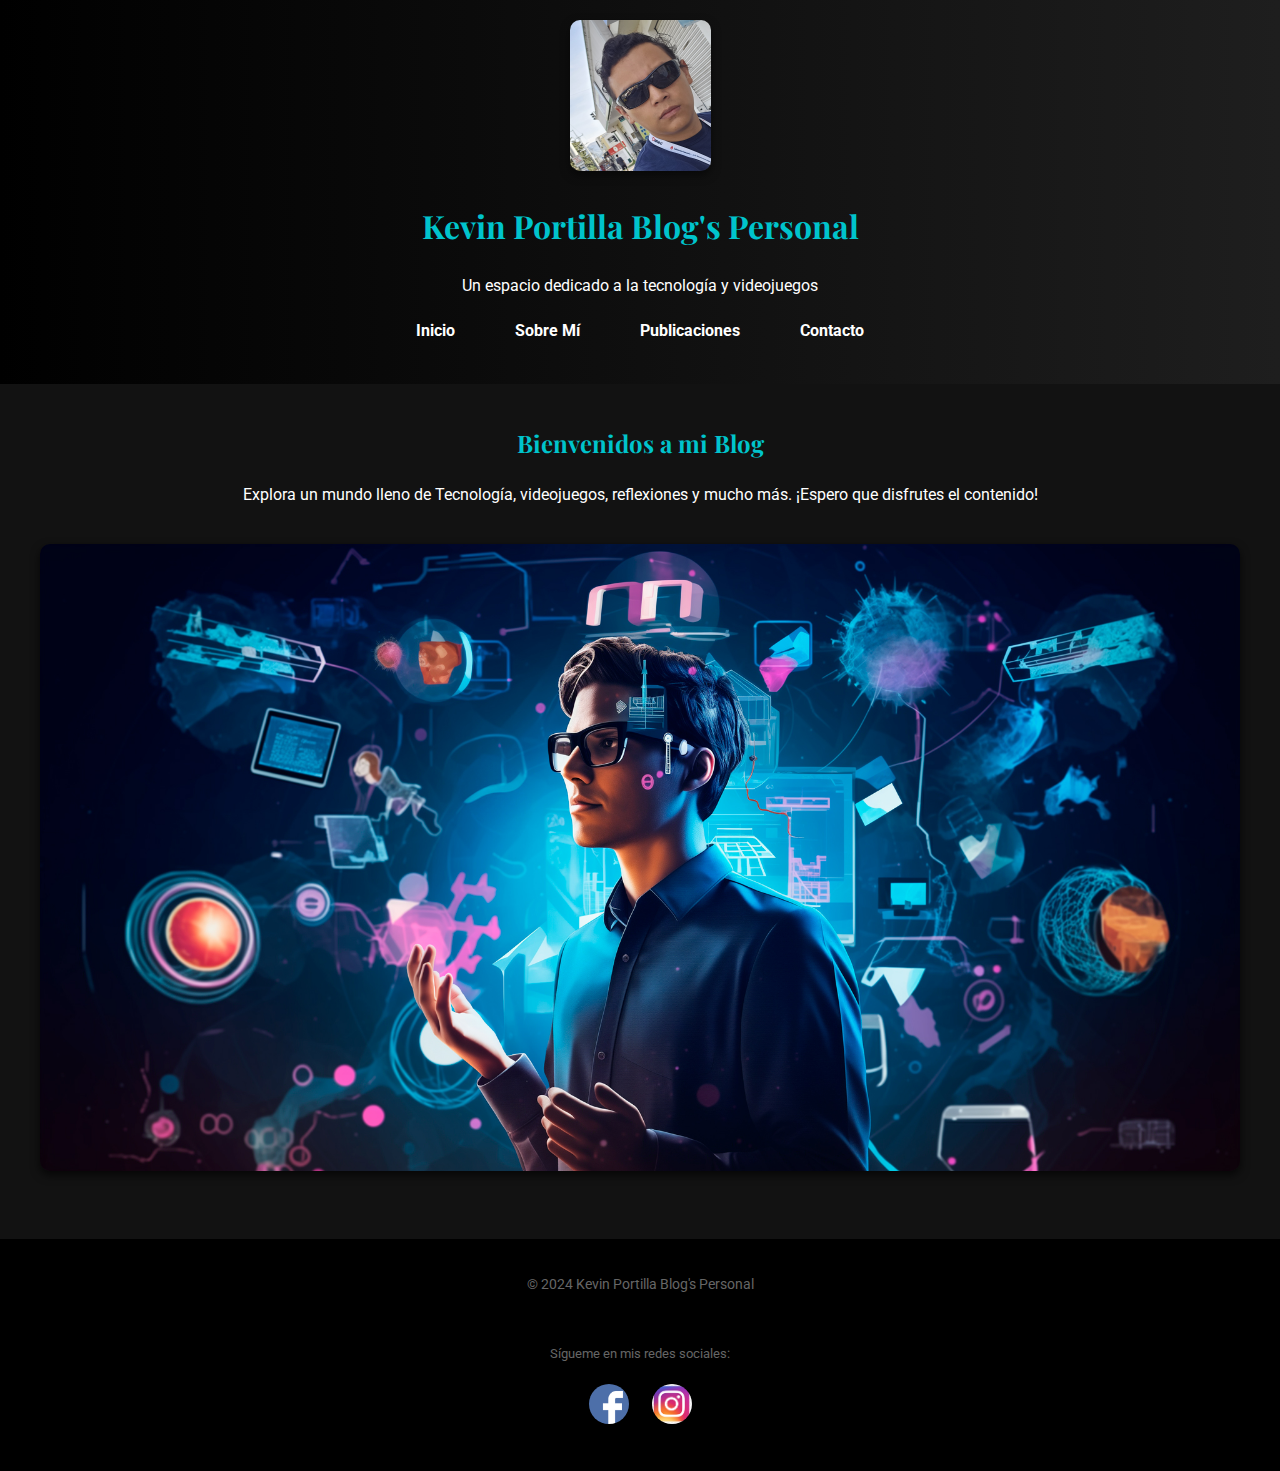
<file: index.html>
<!DOCTYPE html>
<html lang="es">
<head>
  <meta charset="UTF-8">
  <meta name="viewport" content="width=device-width, initial-scale=1.0">
  <title>Kevin Portilla Blog's Personal</title>
  <link rel="stylesheet" href="css/style.css">
  <link href="https://fonts.googleapis.com/css2?family=Roboto:wght@400;700&family=Playfair+Display:wght@700&display=swap" rel="stylesheet">
</head>
<body>
  <header>
  <div class="titulo-con-imagen">
    <img src="images/Kevin.png" alt="Logo del Blog">
    <h1>Kevin Portilla Blog's Personal</h1>
  </div>
  <p>Un espacio dedicado a la tecnología y videojuegos</p>
  <nav>
    <ul>
      <li><a href="index.html">Inicio</a></li>
      <li><a href="sobre_mi.html">Sobre Mí</a></li>
      <li><a href="publicaciones.html">Publicaciones</a></li>
      <li><a href="contacto.html">Contacto</a></li>
    </ul>
  </nav>
</header>

  <main>
    <section>
      <h2>Bienvenidos a mi Blog</h2>
      <p>Explora un mundo lleno de Tecnología, videojuegos, reflexiones y mucho más. ¡Espero que disfrutes el contenido!</p>
      <img src="images/Imagen_1.jpg" alt="Imagen de fondo del blog">
    </section>
  </main>

  <footer>
    <p>&copy; 2024 Kevin Portilla Blog's Personal</p>
    <footer>
  <p>Sígueme en mis redes sociales:</p>
  <div class="social-links">
    <a href="https://www.facebook.com/kportilla2?mibextid=ZbWKwL" target="_blank" class="social-icon">
      <img src="images/facebook-icon.png" alt="Facebook">
    </a>
        <a href="https://www.instagram.com/kportilla2?igsh=MW5oMTRqMTdjc296ag==" target="_blank" class="social-icon">
      <img src="images/instagram-icon.png" alt="Instagram">
    </a>
    
  </div>
</footer>
  </footer>
</body>
</html>
</file>
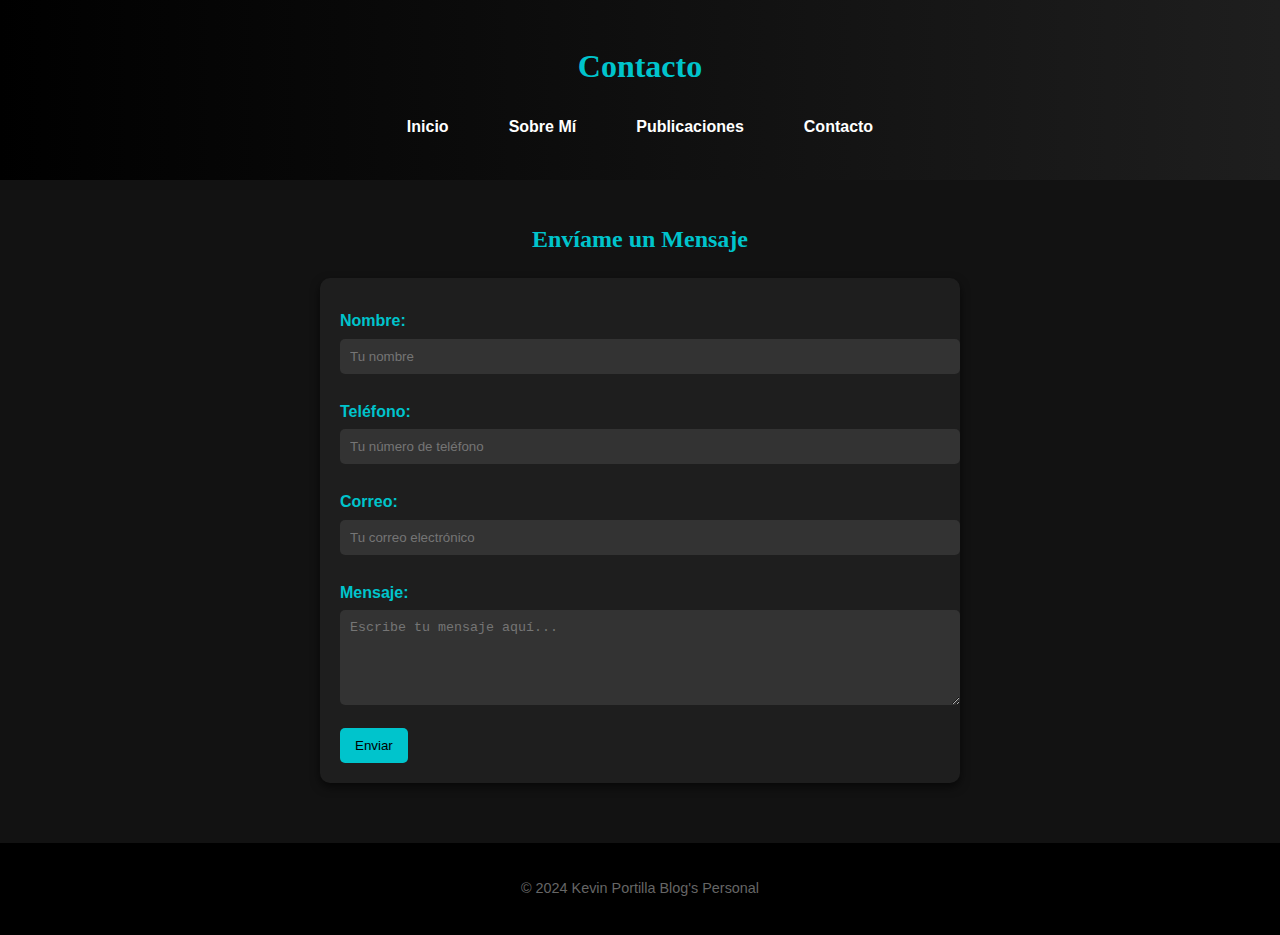
<file: contacto.html>
<!DOCTYPE html>
<html lang="es">
<head>
  <meta charset="UTF-8">
  <meta name="viewport" content="width=device-width, initial-scale=1.0">
  <title>Contacto</title>
  <link rel="stylesheet" href="css/style.css">
</head>
<body>
  <header>
    <h1>Contacto</h1>
    <nav>
      <ul>
        <li><a href="index.html">Inicio</a></li>
        <li><a href="sobre_mi.html">Sobre Mí</a></li>
        <li><a href="publicaciones.html">Publicaciones</a></li>
        <li><a href="contacto.html">Contacto</a></li>
      </ul>
    </nav>
  </header>

  <main>
    <section>
  <h2>Envíame un Mensaje</h2>
  <form onsubmit="return enviarCorreo();">
    <label for="nombre">Nombre:</label>
    <input type="text" id="nombre" name="nombre" placeholder="Tu nombre" required>

    <label for="telefono">Teléfono:</label>
    <input type="tel" id="telefono" name="telefono" placeholder="Tu número de teléfono" required>

    <label for="email">Correo:</label>
    <input type="email" id="email" name="email" placeholder="Tu correo electrónico" required>

    <label for="mensaje">Mensaje:</label>
    <textarea id="mensaje" name="mensaje" rows="5" placeholder="Escribe tu mensaje aquí..." required></textarea>

    <button type="submit">Enviar</button>
  </form>
</section>

<script>
  function enviarCorreo() {
    // Obtener los valores ingresados por el usuario
    const nombre = document.getElementById('nombre').value;
    const telefono = document.getElementById('telefono').value;
    const email = document.getElementById('email').value;
    const mensaje = document.getElementById('mensaje').value;

    // Crear el cuerpo del correo con la información detallada
    const asunto = "Contactarme necesito información";
    const cuerpo = `
      Nombre: ${nombre}
      Teléfono: ${telefono}
      Correo: ${email}
      Mensaje: ${mensaje}
    `;

    // Redirigir al cliente de correo con mailto
    window.location.href = `mailto:kaportilla@utpl.edu.ec?subject=${encodeURIComponent(asunto)}&body=${encodeURIComponent(cuerpo)}`;

    // Evitar el envío real del formulario
    return false;
  }
</script>

  </main>

  <footer>
    <p>&copy; 2024 Kevin Portilla Blog's Personal</p>
  </footer>
</body>
</html>
</file>
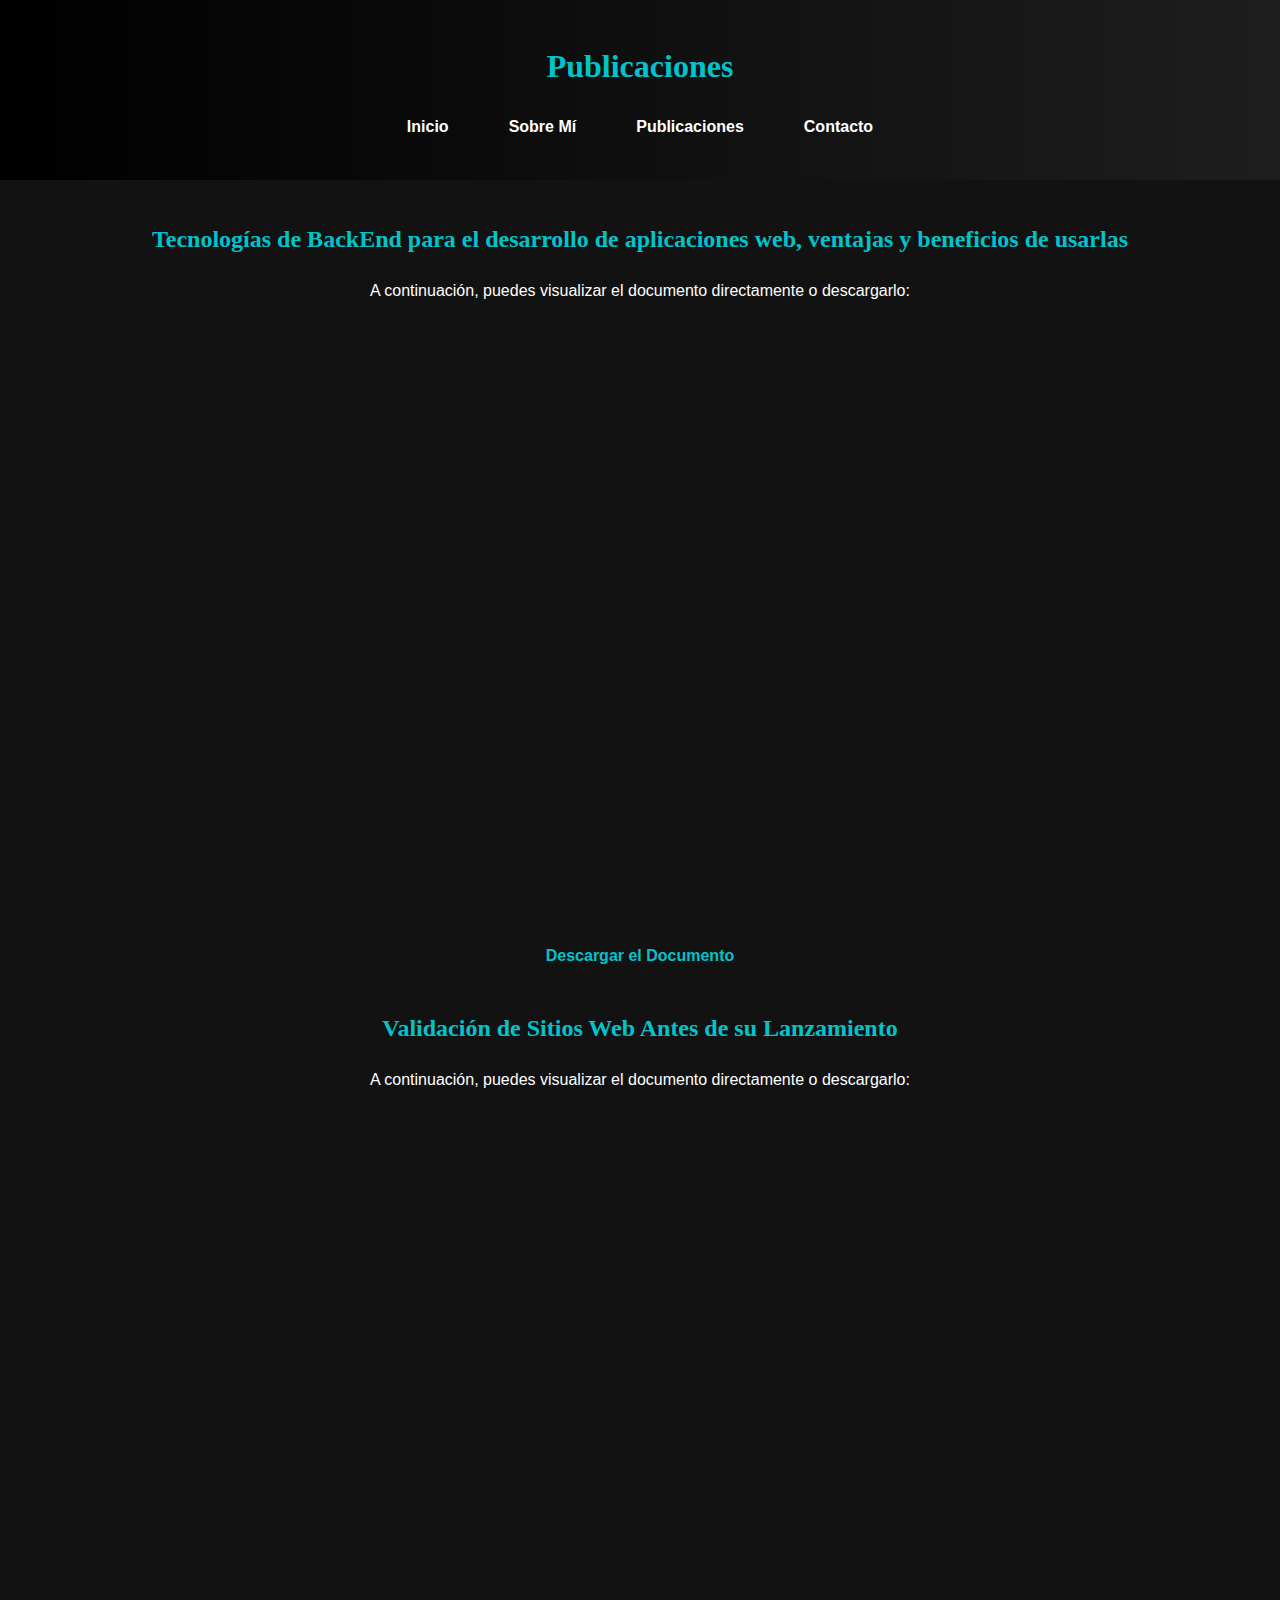
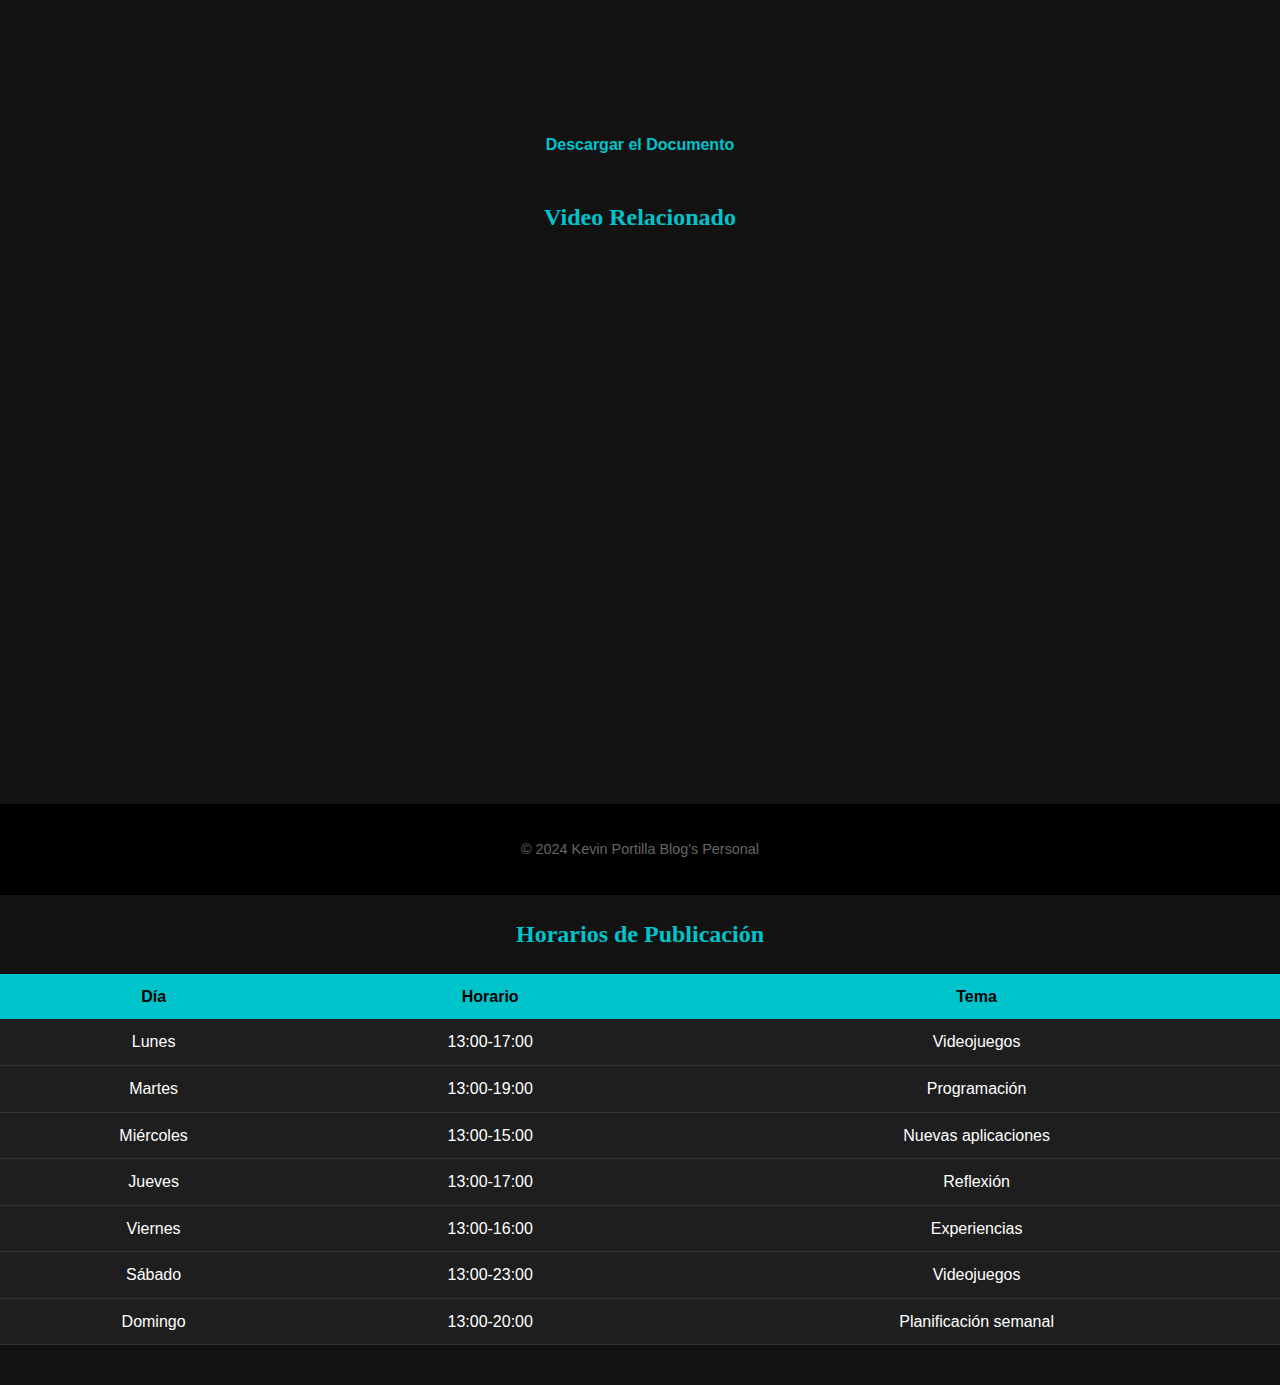
<file: publicaciones.html>
<!DOCTYPE html>
<html lang="es">
<head>
  <meta charset="UTF-8">
  <meta name="viewport" content="width=device-width, initial-scale=1.0">
  <title>Publicaciones</title>
  <link rel="stylesheet" href="css/style.css">
</head>
<body>
  <header>
    <h1>Publicaciones</h1>
    <nav>
      <ul>
        <li><a href="index.html">Inicio</a></li>
        <li><a href="sobre_mi.html">Sobre Mí</a></li>
        <li><a href="publicaciones.html">Publicaciones</a></li>
        <li><a href="contacto.html">Contacto</a></li>
      </ul>
    </nav>
  </header>

  <main>
    <section>
  <h2>Tecnologías de BackEnd para el desarrollo de aplicaciones web, ventajas y beneficios de usarlas</h2>
  <p>A continuación, puedes visualizar el documento directamente o descargarlo:</p>

  <!-- Visualizar el documento dentro de un iframe -->
  <div style="text-align: center;">
    <iframe src="documentos/trabajo.pdf" 
            width="100%" 
            height="600" 
            style="border: none; border-radius: 10px;">
    </iframe>
  </div>

  <!-- Enlace para descargar el documento -->
  <p style="text-align: center;">
    <a href="documentos/trabajo.pdf" download="Trabajo_de_Investigación.pdf" style="color: #00c4cc; text-decoration: none; font-weight: bold;">
      Descargar el Documento
    </a>
  </p>
</section>

    <section>
  <h2>Validación de Sitios Web Antes de su Lanzamiento</h2>
  <p>A continuación, puedes visualizar el documento directamente o descargarlo:</p>

  <!-- Visualizar el documento dentro de un iframe -->
  <div style="text-align: center;">
    <iframe src="documentos/[ACDB2-35%] Foro Validación de Sitios Web Antes de su Lanzamiento Kevin Portilla.pdf" 
            width="100%" 
            height="600" 
            style="border: none; border-radius: 10px;">
    </iframe>
  </div>

  <!-- Enlace para descargar el documento -->
  <p style="text-align: center;">
    <a href="documentos/[ACDB2-35%] Foro Validación de Sitios Web Antes de su Lanzamiento Kevin Portilla.pdf" download="[ACDB2-35%] Foro Validación de Sitios Web Antes de su Lanzamiento Kevin Portilla.pdf" style="color: #00c4cc; text-decoration: none; font-weight: bold;">
      Descargar el Documento
    </a>
  </p>
</section>


   <section>
  <h2>Video Relacionado</h2>
  <div style="text-align: center;">
    <iframe src="https://drive.google.com/file/d/16OQpT3TLONGWdCJ6MP7vwOSKB-tM6Gvh/preview" 
            width="640" 
            height="480" 
            allow="autoplay" 
            style="border: none; border-radius: 10px;">
    </iframe>
  </div>
</section>

  </main>

  <footer>
    <p>&copy; 2024 Kevin Portilla Blog's Personal</p>
  </footer>
</body>
</html>
<section>
  <h2>Horarios de Publicación</h2>
  <table>
    <thead>
      <tr>
        <th>Día</th>
        <th>Horario</th>
        <th>Tema</th>
      </tr>
    </thead>
    <tbody>
      <tr><td>Lunes</td><td>13:00-17:00</td><td>Videojuegos</td></tr>
      <tr><td>Martes</td><td>13:00-19:00</td><td>Programación</td></tr>
      <tr><td>Miércoles</td><td>13:00-15:00</td><td>Nuevas aplicaciones</td></tr>
      <tr><td>Jueves</td><td>13:00-17:00</td><td>Reflexión</td></tr>
      <tr><td>Viernes</td><td>13:00-16:00</td><td>Experiencias</td></tr>
      <tr><td>Sábado</td><td>13:00-23:00</td><td>Videojuegos</td></tr>
      <tr><td>Domingo</td><td>13:00-20:00</td><td>Planificación semanal</td></tr>
    </tbody>
  </table>
</section>
</file>
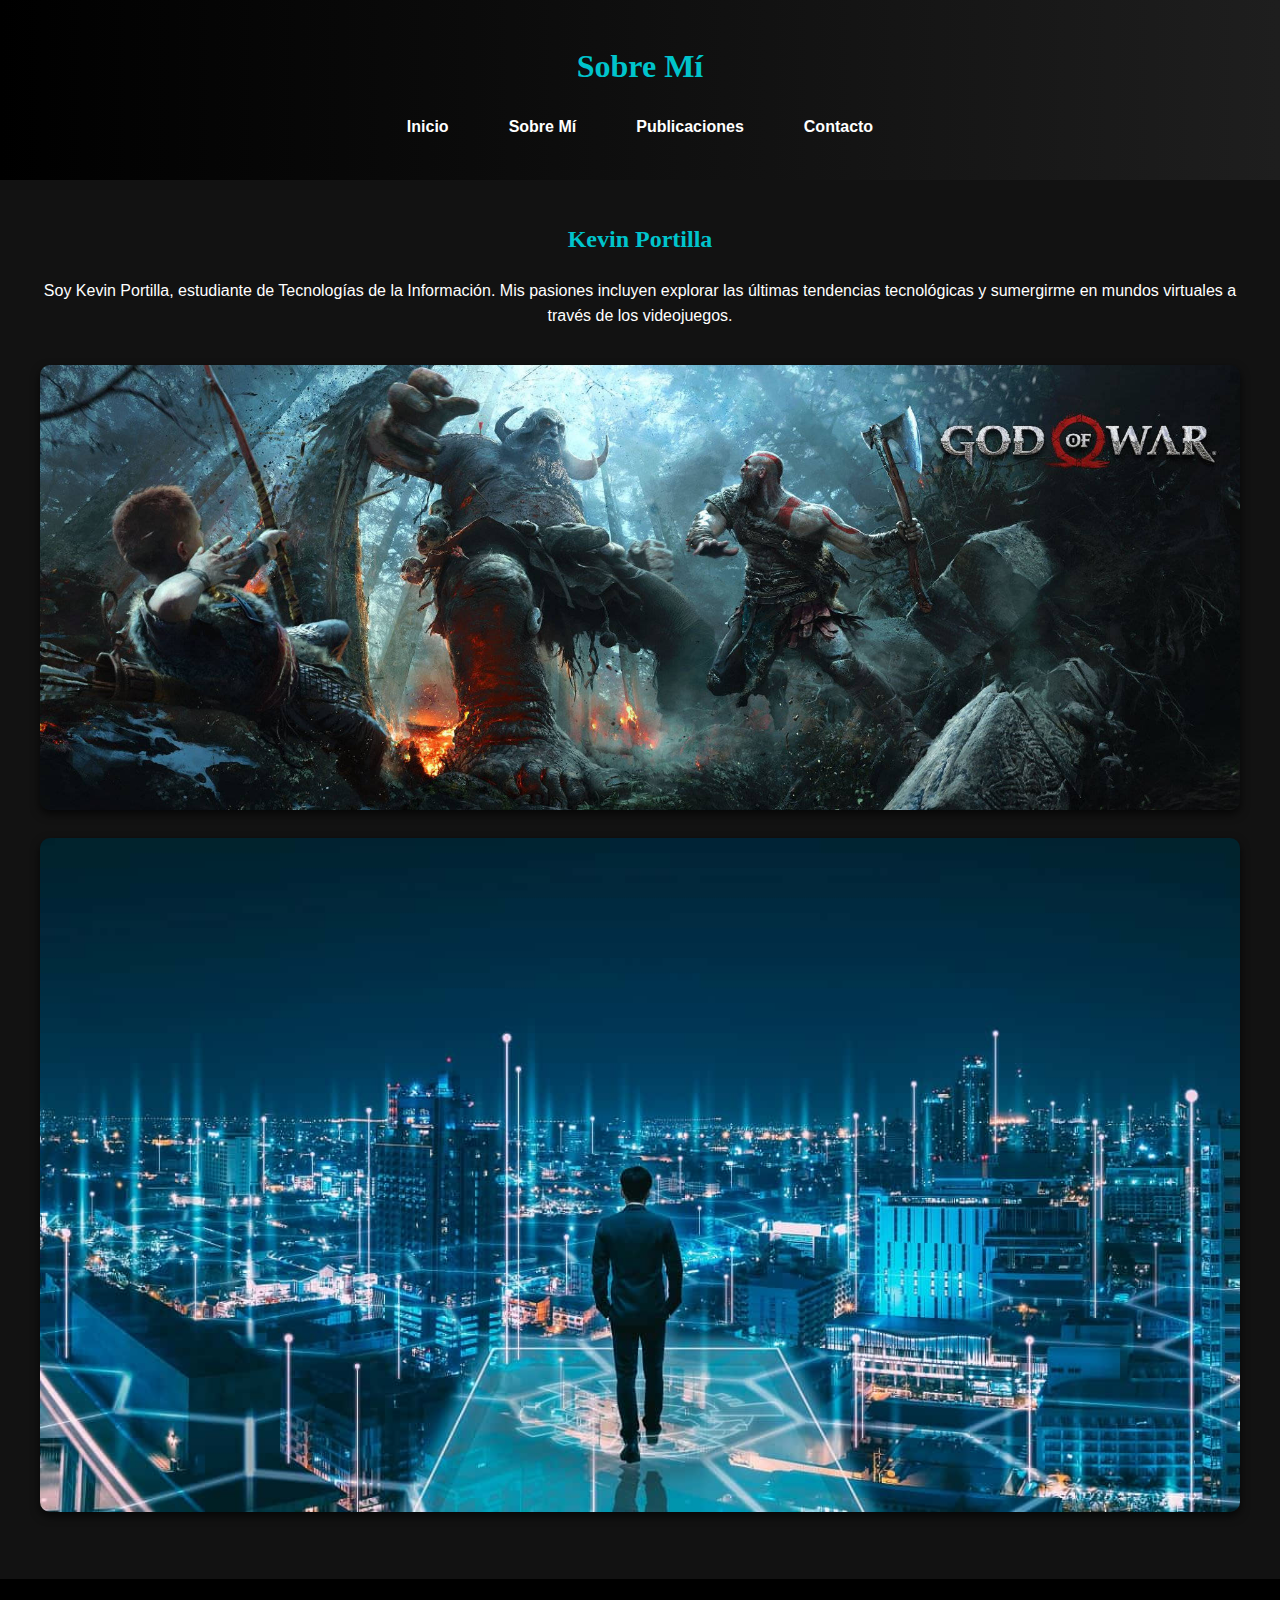
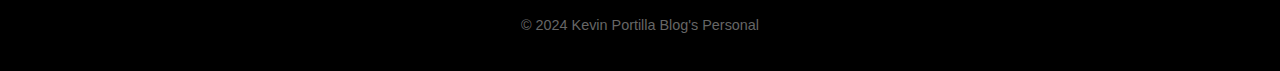
<file: sobre_mi.html>
<!DOCTYPE html>
<html lang="es">
<head>
  <meta charset="UTF-8">
  <meta name="viewport" content="width=device-width, initial-scale=1.0">
  <title>Sobre Mí</title>
  <link rel="stylesheet" href="css/style.css">
</head>
<body>
  <header>
    <h1>Sobre Mí</h1>
    <nav>
      <ul>
        <li><a href="index.html">Inicio</a></li>
        <li><a href="sobre_mi.html">Sobre Mí</a></li>
        <li><a href="publicaciones.html">Publicaciones</a></li>
        <li><a href="contacto.html">Contacto</a></li>
      </ul>
    </nav>
  </header>

  <main>
    <section>
      <h2>Kevin Portilla</h2>
      <p>Soy Kevin Portilla, estudiante de Tecnologías de la Información. Mis pasiones incluyen explorar las últimas tendencias tecnológicas y sumergirme en mundos virtuales a través de los videojuegos.</p>
      <img src="images/imagen2.jpg" alt="Foto de Kevin Portilla">
      <img src="images/Imagen_2.jpg" alt="Foto de Kevin Portilla">

    </section>
  </main>

  <footer>
    <p>&copy; 2024 Kevin Portilla Blog's Personal</p>
  </footer>
</body>
</html>
</file>
<file: css/style.css>
/* Estilos generales */
body {
  font-family: 'Roboto', sans-serif;
  margin: 0;
  padding: 0;
  background-color: #121212;
  color: #ffffff;
  line-height: 1.6;
}

/* Encabezados */
h1, h2, h3 {
  font-family: 'Playfair Display', serif;
  color: #00c4cc; /* Celeste vibrante */
  text-align: center;
}

/* Enlaces */
a {
  color: #00c4cc;
  text-decoration: none;
}

a:hover {
  color: #02a3a9; /* Un tono más oscuro de celeste */
}

/* Cabecera */
header {
  background: linear-gradient(90deg, #000000, #1e1e1e);
  text-align: center;
  padding: 20px 0;
}

.header-content h1 {
  margin: 0;
  font-size: 2.5em;
}

.header-content p {
  font-size: 1.2em;
  margin-top: 10px;
}

/* Menú de navegación */
nav ul {
  list-style: none;
  padding: 0;
  margin: 20px 0;
  display: flex;
  justify-content: center;
}

nav ul li {
  margin: 0 15px;
}

nav ul li a {
  color: #ffffff;
  font-weight: bold;
  padding: 10px 15px;
  border-radius: 5px;
  transition: background 0.3s ease, color 0.3s ease;
}

nav ul li a:hover {
  background-color: #00c4cc;
  color: #000000;
}

/* Sección principal */
main {
  max-width: 1200px;
  margin: 0 auto;
  padding: 20px;
}

section {
  margin-bottom: 40px;
  text-align: center;
}

section img {
  max-width: 100%;
  height: auto;
  border-radius: 10px;
  margin-top: 20px;
  box-shadow: 0 4px 10px rgba(0, 0, 0, 0.7);
}

/* Tarjetas */
.card {
  background: #1e1e1e;
  padding: 20px;
  margin: 20px 10px;
  border-radius: 10px;
  box-shadow: 0 4px 10px rgba(0, 0, 0, 0.6);
  text-align: left;
}

.card h3 {
  color: #00c4cc;
}

.card p {
  margin-top: 10px;
}

/* Tabla */
table {
  width: 100%;
  border-collapse: collapse;
  margin: 20px 0;
}

thead th {
  background: #00c4cc;
  color: #000000;
  padding: 10px;
  text-align: center;
}

tbody td {
  background: #1e1e1e;
  color: #ffffff;
  padding: 10px;
  text-align: center;
  border-bottom: 1px solid #333333;
}

tbody tr:hover {
  background: #333333;
}

/* Video */
video {
  max-width: 100%;
  margin-top: 20px;
  border: 2px solid #00c4cc;
  border-radius: 10px;
}

/* Formulario */
form {
  background: #1e1e1e;
  padding: 20px;
  border-radius: 10px;
  box-shadow: 0 4px 10px rgba(0, 0, 0, 0.6);
  text-align: left;
  margin: 20px auto;
  max-width: 600px;
}

form label {
  display: block;
  margin: 10px 0 5px;
  font-weight: bold;
  color: #00c4cc;
}

form input, form textarea {
  width: 100%;
  padding: 10px;
  margin-bottom: 15px;
  border: none;
  border-radius: 5px;
  background: #333333;
  color: #ffffff;
}

form input:focus, form textarea:focus {
  outline: 2px solid #00c4cc;
}

form button {
  background: #00c4cc;
  color: #000000;
  border: none;
  padding: 10px 15px;
  cursor: pointer;
  border-radius: 5px;
  transition: background 0.3s ease, color 0.3s ease;
}

form button:hover {
  background: #02a3a9;
  color: #ffffff;
}

/* Pie de página */
footer {
  background: #000000;
  text-align: center;
  padding: 20px 0;
  font-size: 0.9em;
  color: #666666;
}

footer a {
  color: #00c4cc;
  margin: 0 5px;
}

footer a:hover {
  color: #02a3a9;
}
/* Imágenes responsivas */
img {
  max-width: 100%; /* La imagen no será más grande que su contenedor */
  height: auto; /* Ajusta la altura proporcionalmente */
  border-radius: 10px;
  box-shadow: 0 4px 10px rgba(0, 0, 0, 0.5);
}
/* Estilo para la sección de redes sociales */
.social-links {
  text-align: center;
  margin-top: 20px;
}

.social-links a {
  display: inline-block;
  margin: 0 10px;
  transition: transform 0.3s ease;
}

.social-links img {
  width: 40px; /* Tamaño del icono */
  height: 40px;
  border-radius: 50%; /* Redondear los iconos */
  box-shadow: 0 4px 10px rgba(0, 0, 0, 0.3); /* Sombra para destacar */
}

.social-links a:hover {
  transform: scale(1.2); /* Agranda el icono al pasar el ratón */
}
</file>
